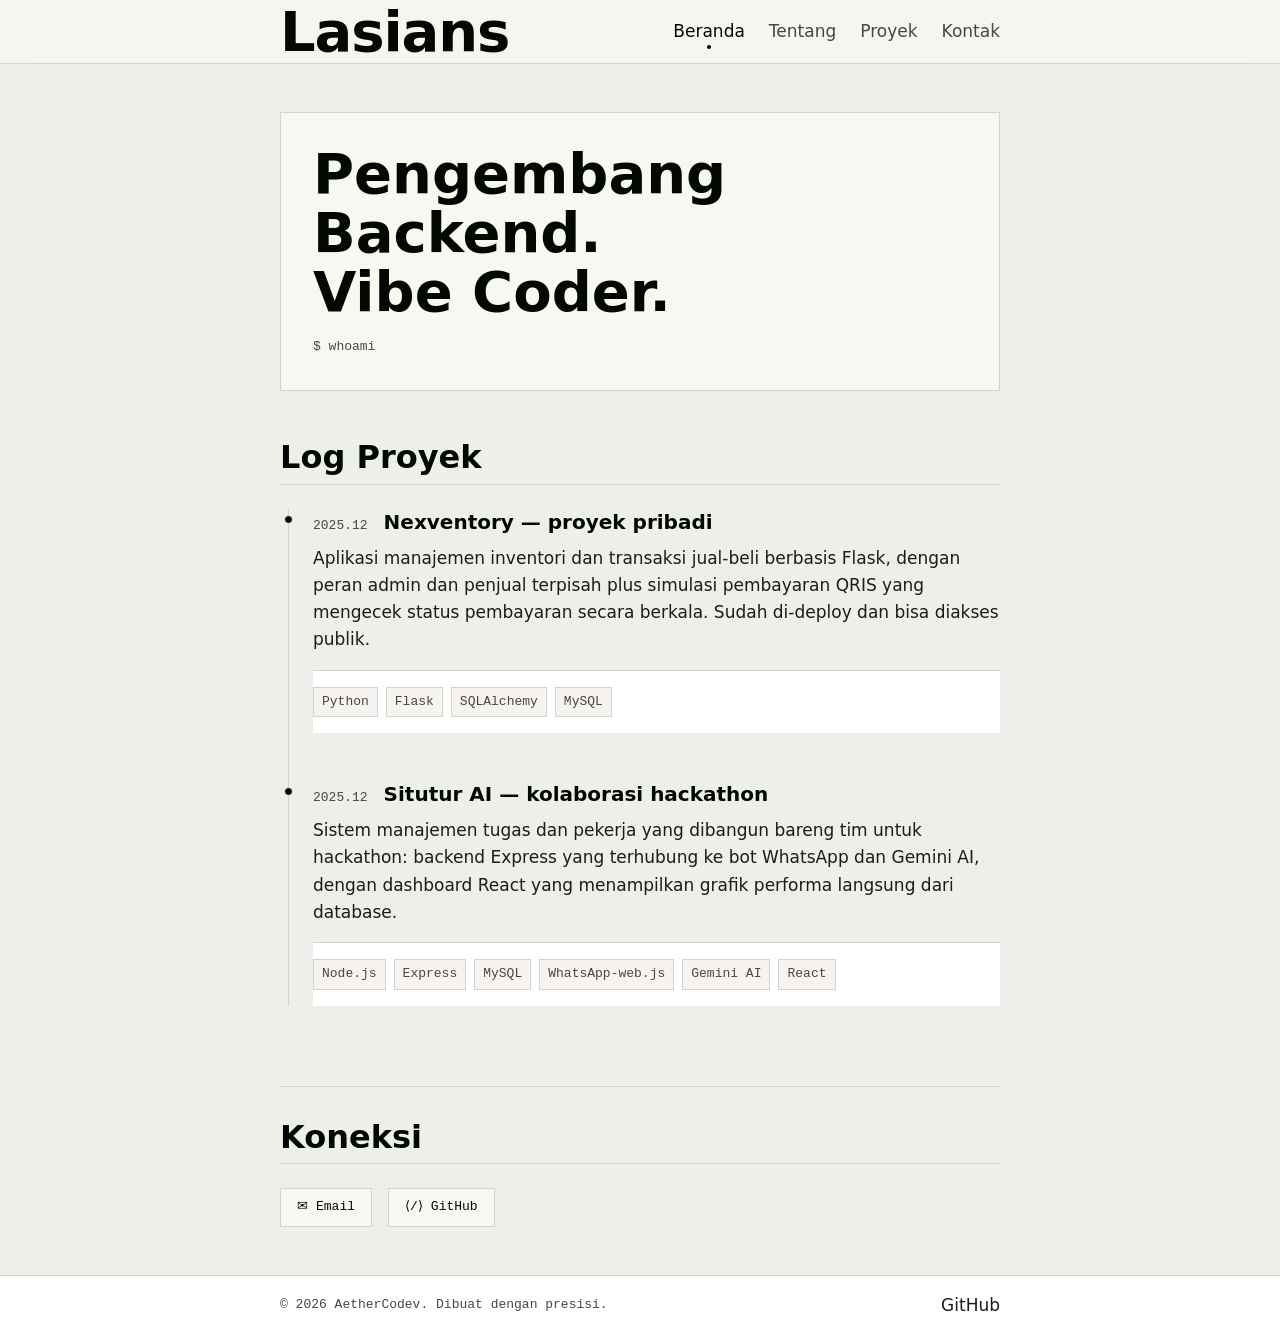
<file: index.html>
<!DOCTYPE html>
<html lang="id">
    <head>
        <meta charset="utf-8"/>
        <title>Beranda - Backend Developer Portfolio</title>
        <link rel="stylesheet" href="css/index.css">
    </head>
    <body>
        <nav class="navbar">
            <div class="nav-content">
                <a class="brand" href="#">Lasians</a>
                <div class="nav-links">
                    <a class="nav-link active" href="index.html">Beranda</a>
                    <a class="nav-link" href="about.html">Tentang</a>
                    <a class="nav-link" href="project.html">Proyek</a>
                    <a class="nav-link" href="contact.html">Kontak</a>
                </div>
            </div>
        </nav>
        <main>
            <section class="hero">
                <div class="hero-text">
                    Pengembang Backend.<br/>
                    Vibe Coder.
                </div>
                <div class="terminal" id="terminal-text">
                    <span class="prompt">$</span> <span class="typing-container">whoami</span>
                </div>
            </section>
            <section>
                <h2 class="section-title">Log Proyek</h2>
                <div class="log-container">
                    <article class="log-entry">
                        <div class="log-dot"></div>
                        <header class="log-header">
                            <time class="log-date">2025.12</time>
                            <h3 class="log-title">Nexventory — proyek pribadi</h3>
                        </header>
                        <div class="log-desc">
                            Aplikasi manajemen inventori dan transaksi jual-beli berbasis Flask, dengan peran admin dan penjual terpisah plus simulasi pembayaran QRIS yang mengecek status pembayaran secara berkala. Sudah di-deploy dan bisa diakses publik.
                        </div>
                        <footer class="log-tags">
                            <span class="tag">Python</span>
                            <span class="tag">Flask</span>
                            <span class="tag">SQLAlchemy</span>
                            <span class="tag">MySQL</span>
                        </footer>
                    </article>
                    <article class="log-entry">
                        <div class="log-dot"></div>
                        <header class="log-header">
                            <time class="log-date">2025.12</time>
                            <h3 class="log-title">Situtur AI — kolaborasi hackathon</h3>
                        </header>
                        <div class="log-desc">
                            Sistem manajemen tugas dan pekerja yang dibangun bareng tim untuk hackathon: backend Express yang terhubung ke bot WhatsApp dan Gemini AI, dengan dashboard React yang menampilkan grafik performa langsung dari database.
                        </div>
                        <footer class="log-tags">
                            <span class="tag">Node.js</span>
                            <span class="tag">Express</span>
                            <span class="tag">MySQL</span>
                            <span class="tag">WhatsApp-web.js</span>
                            <span class="tag">Gemini AI</span>
                            <span class="tag">React</span>
                        </footer>
                    </article>
                </div>
            </section>
            <section class="contact-section">
                <h2 class="section-title">Koneksi</h2>
                <div class="contact-links">
                    <a class="btn" href="mailto:aethercodev@gmail.com">
                        <span>✉</span> Email
                    </a>
                    <a class="btn" href="https://github.com/aethercodev">
                        <span>⟨/⟩</span> GitHub
                    </a>
                </div>
            </section>
        </main>
        <footer>
            <div class="footer-content">
                <div class="footer-text">
                    © 2026 AetherCodev. Dibuat dengan presisi.
                </div>
                <div class="footer-links">
                    <a href="https://github.com/aethercodev">GitHub</a>
                </div>
            </div>
        </footer>
        <script src="Js/index.js"></script>
    </body>
</html>
</file>
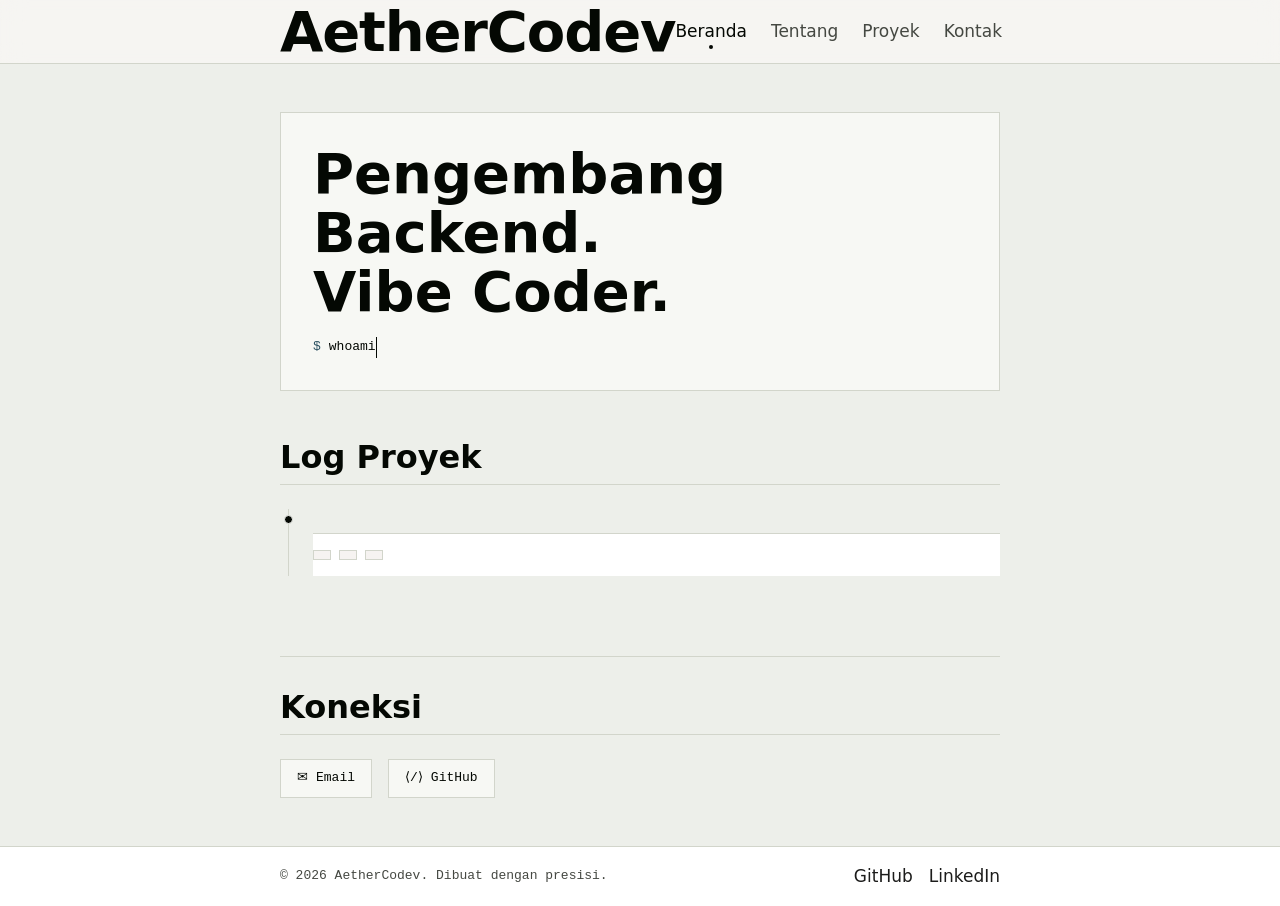
<file: src/html/index.html>
<!DOCTYPE html>
<html lang="id">
    <head>
        <meta charset="utf-8"/>
        <title>Beranda - Backend Developer Portfolio</title>
        <link rel="stylesheet" href="../css/index.css">
    </head>
    <body>
        <nav class="navbar">
            <div class="nav-content">
                <a class="brand" href="#">AetherCodev</a>
                <div class="nav-links">
                    <a class="nav-link active" href="index.html">Beranda</a>
                    <a class="nav-link" href="about.html">Tentang</a>
                    <a class="nav-link" href="project.html">Proyek</a>
                    <a class="nav-link" href="contact.html">Kontak</a>
                </div>
            </div>
        </nav>
        <main>
            <section class="hero">
                <div class="hero-text">
                    Pengembang Backend.<br/>
                    Vibe Coder.
                </div>
                <div class="terminal">
                    <span class="prompt">$</span> <span class="typing-container">whoami</span>
                </div>
            </section>
            <section>
                <h2 class="section-title">Log Proyek</h2>
                <div class="log-container">
                    <article class="log-entry">
                        <div class="log-dot"></div>
                        <header class="log-header">
                            <time class="log-date"></time>
                            <h3 class="log-title"></h3>
                        </header>
                        <div class="log-desc">
                            
                        </div>
                        <footer class="log-tags">
                            <span class="tag"></span>
                            <span class="tag"></span>
                            <span class="tag"></span>
                        </footer>
                    </article>
                </div>
            </section>
            <section class="contact-section">
                <h2 class="section-title">Koneksi</h2>
                <div class="contact-links">
                    <a class="btn" href="aethercodev.gmail.com">
                        <span>✉</span> Email
                    </a>
                    <a class="btn" href="https://github.com/aethercodev">
                        <span>⟨/⟩</span> GitHub
                    </a>
                </div>
            </section>
        </main>
        <footer>
            <div class="footer-content">
                <div class="footer-text">
                    © 2026 AetherCodev. Dibuat dengan presisi.
                </div>
                <div class="footer-links">
                    <a href="https://github.com/aethercodev">GitHub</a>
                    <a href="#">LinkedIn</a>
                </div>
            </div>
        </footer>
    </body>
</html>
</file>
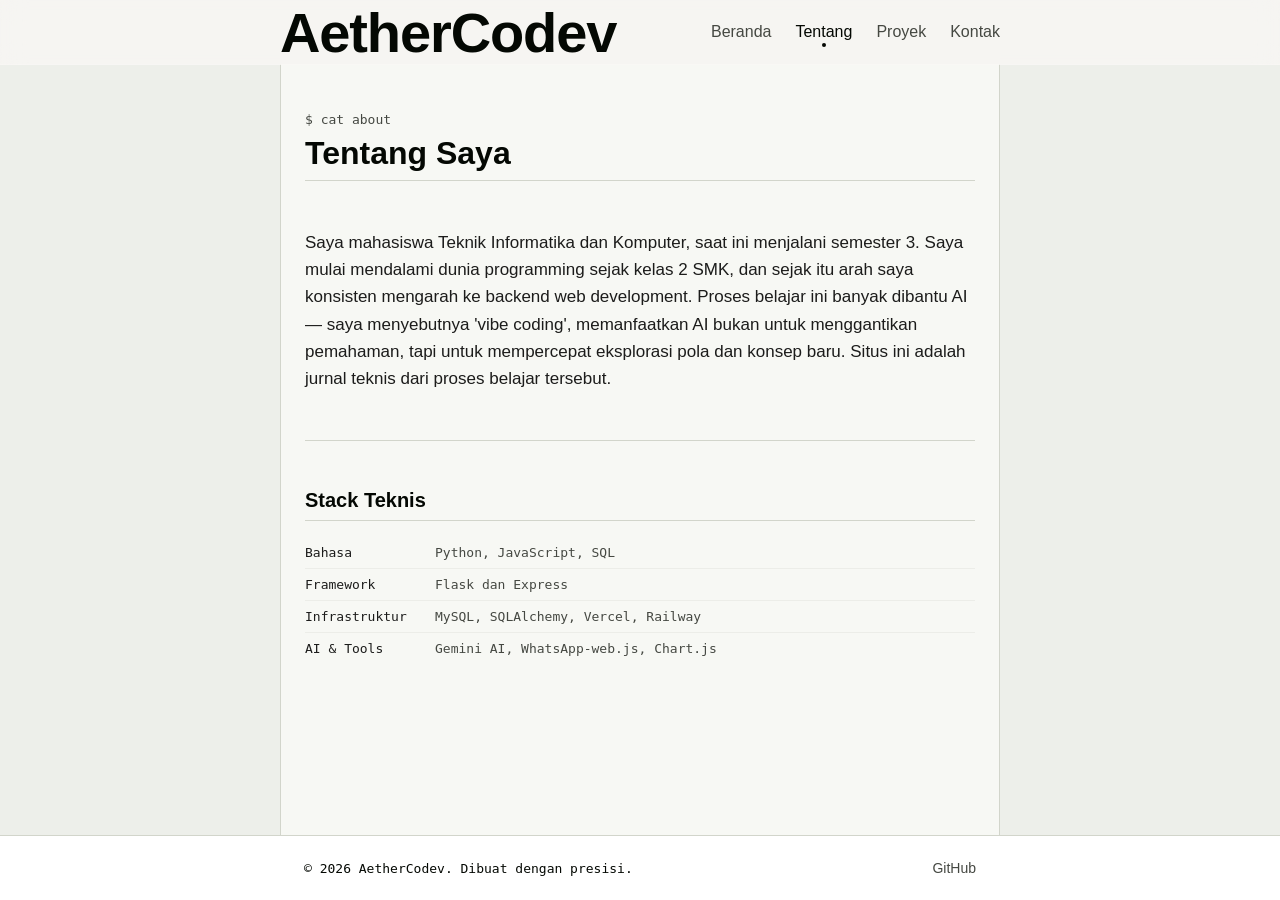
<file: about.html>
<!DOCTYPE html>
<html lang="id">
        <head>
            <meta charset="utf-8"/>
            <title>Tentang Saya - AetherCodev</title>
            <link rel="stylesheet" href="css/about.css">
        </head>
        <body>
            <nav>
                <div class="nav-content">
                    <a class="brand" href="#">AetherCodev</a>
                    <div class="nav-links">
                        <a href="index.html">Beranda</a>
                        <a class="active" href="about.html">Tentang</a>
                        <a href="project.html">Proyek</a>
                        <a href="contact.html">Kontak</a>
                    </div>
                </div>
            </nav>
            <main>
                <header>
                    <div class="terminal-header" id="terminal-text">$ cat about.md</div>
                    <h1>Tentang Saya</h1>
                </header>
                <section class="bio-section">
                    <p class="bio">
                        Saya mahasiswa Teknik Informatika dan Komputer, saat ini menjalani semester 3. Saya mulai mendalami dunia programming sejak kelas 2 SMK, dan sejak itu arah saya konsisten mengarah ke backend web development. Proses belajar ini banyak dibantu AI — saya menyebutnya 'vibe coding', memanfaatkan AI bukan untuk menggantikan pemahaman, tapi untuk mempercepat eksplorasi pola dan konsep baru. Situs ini adalah jurnal teknis dari proses belajar tersebut.
                    </p>
                </section>
                <section class="stack-section">
                    <h2>Stack Teknis</h2>
                    <div class="stack-list">
                        <div class="stack-item">
                            <span class="stack-label">Bahasa</span>
                            <span>Python, JavaScript, SQL</span>
                        </div>
                        <div class="stack-item">
                            <span class="stack-label">Framework</span>
                            <span>Flask dan Express</span>
                        </div>
                        <div class="stack-item">
                            <span class="stack-label">Infrastruktur</span>
                            <span>MySQL, SQLAlchemy, Vercel, Railway</span>
                        </div>
                        <div class="stack-item">
                            <span class="stack-label">AI &amp; Tools</span>
                            <span>Gemini AI, WhatsApp-web.js, Chart.js</span>
                        </div>
                    </div>
                </section>
            </main>
            <footer>
                <div class="footer-content">
                    <div class="footer-meta">
                        © 2026 AetherCodev. Dibuat dengan presisi.
                    </div>
                    <div class="footer-links">
                        <a href="https://github.com/aethercodev">GitHub</a>
                    </div>
                </div>
            </footer>
            <script src="Js/about.js"></script>
    </body>
</html>
</file>
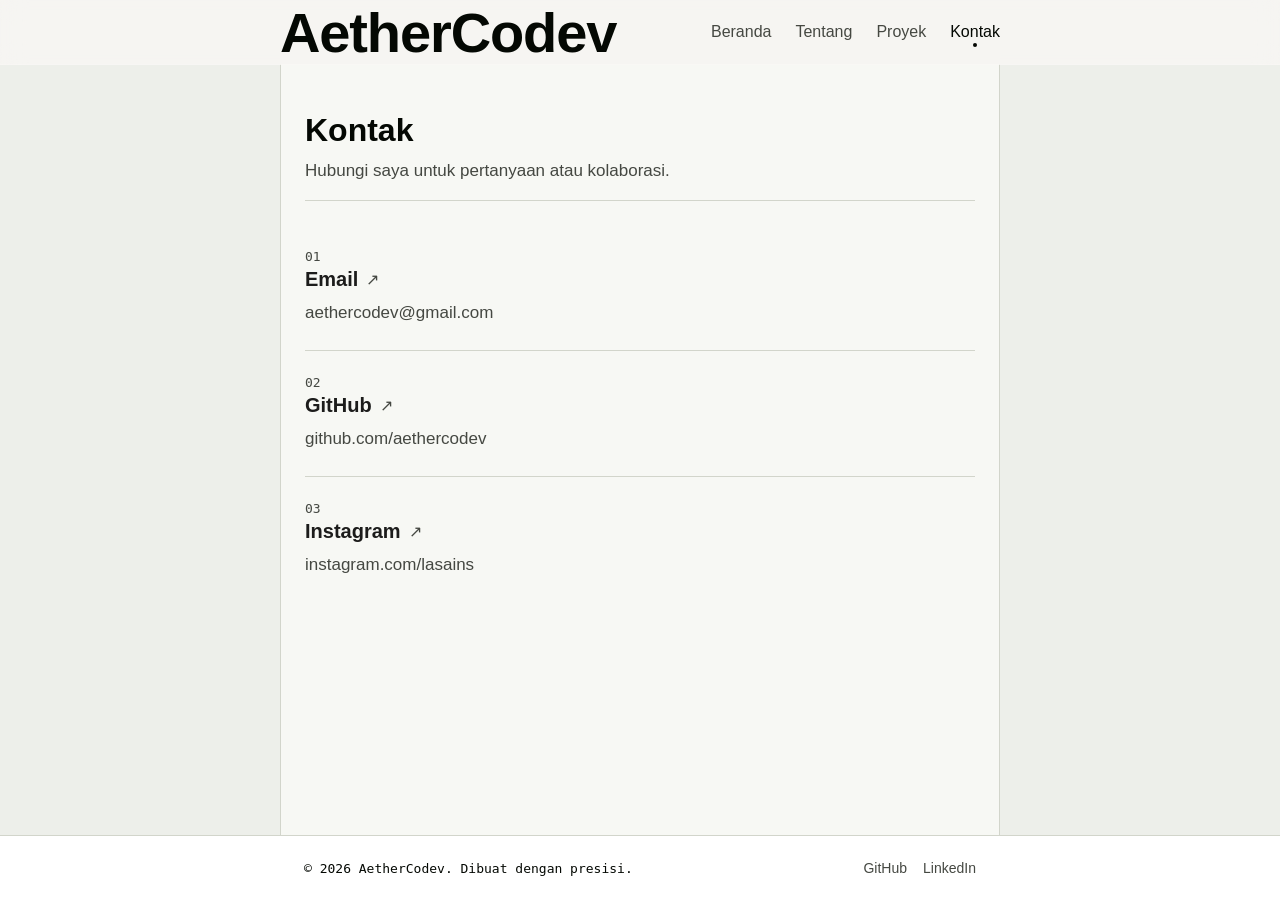
<file: contact.html>
<!DOCTYPE html>
<html lang="en">
    <head>
        <meta charset="utf-8"/>
        <title>Kontak - AetherCodev</title>
        <link rel="stylesheet" href="css/contact.css">
    </head>
    <body>
        <nav>
            <div class="nav-content">
                <a class="brand" href="#">AetherCodev</a>
                <div class="nav-links">
                    <a href="index.html">Beranda</a>
                    <a href="about.html">Tentang</a>
                    <a href="project.html">Proyek</a>
                    <a class="active" href="contact.html">Kontak</a>
                </div>
            </div>
        </nav>
        <main>
            <header class="page-header">
                <h1>Kontak</h1>
                <p class="subtitle">Hubungi saya untuk pertanyaan atau kolaborasi.</p>
            </header>
            <section class="contact-list">
                <div class="contact-item">
                    <span class="contact-index">01</span>
                    <div class="contact-link-row">
                        <a class="contact-link" href="mailto:aethercodev@gmail.com">Email</a>
                        <span class="contact-arrow">↗</span>
                    </div>
                    <p class="contact-value">aethercodev@gmail.com</p>
                </div>
                <div class="contact-item">
                    <span class="contact-index">02</span>
                    <div class="contact-link-row">
                        <a class="contact-link" href="https://github.com/aethercodev" target="_blank">GitHub</a>
                        <span class="contact-arrow">↗</span>
                    </div>
                    <p class="contact-value">github.com/aethercodev</p>
                </div>
                <div class="contact-item">
                    <span class="contact-index">03</span>
                    <div class="contact-link-row">
                        <a class="contact-link" href="https://www.instagram.com/lasains?stkn=azB5dDUwdmthNGF2" target="_blank">Instagram</a>
                        <span class="contact-arrow">↗</span>
                    </div>
                    <p class="contact-value">instagram.com/lasains</p>
                </div>
            </section>
        </main>
        <footer>
            <div class="footer-content">
                <span class="footer-meta">© 2026 AetherCodev. Dibuat dengan presisi.</span>
                <div class="footer-links">
                    <a href="https://github.com/aethercodev">GitHub</a>
                    <a href="#">LinkedIn</a>
                </div>
            </div>
        </footer>
    </body>
</html>
</file>
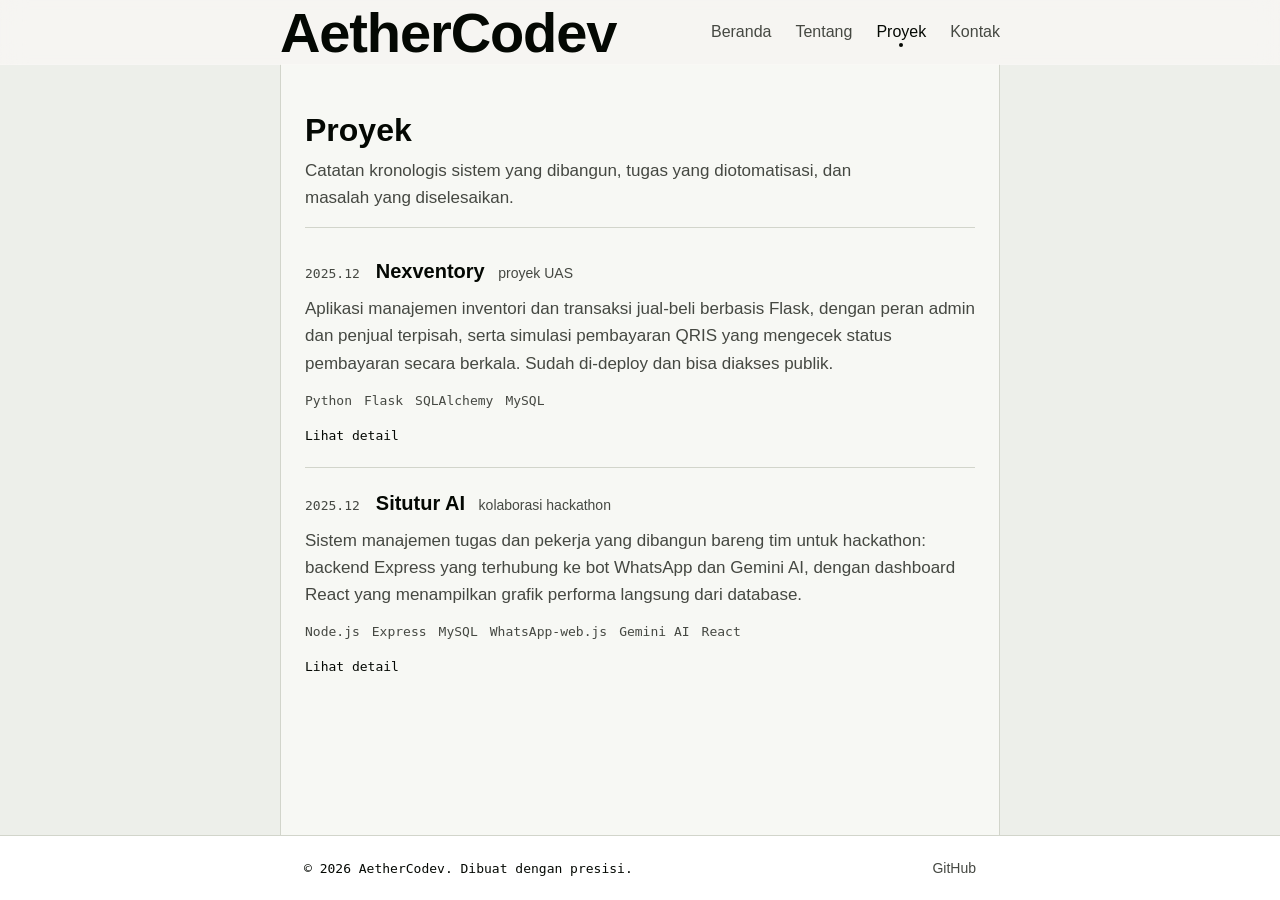
<file: project.html>
<!DOCTYPE html>

<html lang="en">
    <head>
        <meta charset="utf-8"/>
        <title>Proyek - AetherCodev</title>
        <link rel="stylesheet" href="css/project.css">
    </head>
    <body>
        <nav>
            <div class="nav-content">
                <a class="brand" href="#">AetherCodev</a>
                <div class="nav-links">
                    <a href="index.html">Beranda</a>
                    <a href="about.html">Tentang</a>
                    <a class="active" href="project.html">Proyek</a>
                    <a href="contact.html">Kontak</a>
                </div>
            </div>
        </nav>
        <main>
            <header class="page-header">
                <h1>Proyek</h1>
                <p class="subtitle">Catatan kronologis sistem yang dibangun, tugas yang diotomatisasi, dan masalah yang diselesaikan.</p>
            </header>
            <div class="log-list">
                <article class="log-entry">
                    <div class="log-meta-row">
                        <span class="log-date">2025.12</span>
                        <h3 class="log-title">Nexventory <span class="log-context">proyek UAS</span></h3>
                    </div>
                    <p class="log-desc">Aplikasi manajemen inventori dan transaksi jual-beli berbasis Flask, dengan peran admin dan penjual terpisah, serta simulasi pembayaran QRIS yang mengecek status pembayaran secara berkala. Sudah di-deploy dan bisa diakses publik.</p>
                    <div class="log-tags">
                        <span>Python</span>
                        <span>Flask</span>
                        <span>SQLAlchemy</span>
                        <span>MySQL</span>
                    </div>
                    <a class="log-link" href="https://nexventory.up.railway.app/" target="_blank">Lihat detail</a>
                </article>
                <article class="log-entry">
                    <div class="log-meta-row">
                        <span class="log-date">2025.12</span>
                        <h3 class="log-title">Situtur AI <span class="log-context">kolaborasi hackathon</span></h3>
                    </div>
                    <p class="log-desc">Sistem manajemen tugas dan pekerja yang dibangun bareng tim untuk hackathon: backend Express yang terhubung ke bot WhatsApp dan Gemini AI, dengan dashboard React yang menampilkan grafik performa langsung dari database.</p>
                    <div class="log-tags">
                        <span>Node.js</span>
                        <span>Express</span>
                        <span>MySQL</span>
                        <span>WhatsApp-web.js</span>
                        <span>Gemini AI</span>
                        <span>React</span>
                    </div>
                    <a class="log-link" href="https://situtur-mabxj0jve-angga0235fs-projects.vercel.app/" target="_blank">Lihat detail</a>
                </article>
            </div>
        </main>
        <footer>
            <div class="footer-content">
                <span class="footer-meta">© 2026 AetherCodev. Dibuat dengan presisi.</span>
                <div class="footer-links">
                    <a href="https://github.com/aethercodev">GitHub</a>
                </div>
            </div>
        </footer>
    </body></html>
</file>
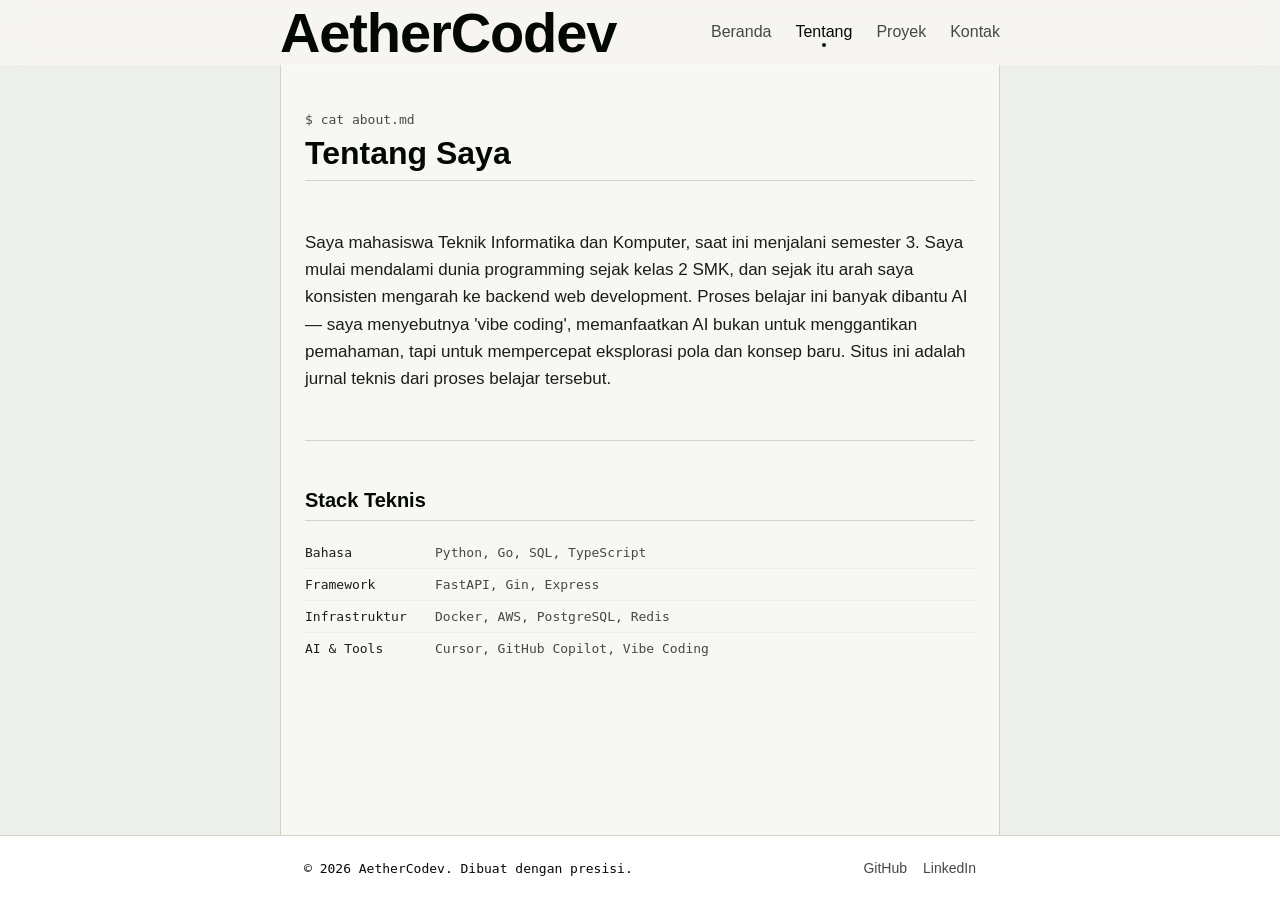
<file: src/html/about.html>
<!DOCTYPE html>
<html lang="id">
        <head>
            <meta charset="utf-8"/>
            <title>Tentang Saya - AetherCodev</title>
            <link rel="stylesheet" href="../css/about.css">
        </head>
        <body>
            <nav>
                <div class="nav-content">
                    <a class="brand" href="#">AetherCodev</a>
                    <div class="nav-links">
                        <a href="index.html">Beranda</a>
                        <a class="active" href="about.html">Tentang</a>
                        <a href="project.html">Proyek</a>
                        <a href="contact.html">Kontak</a>
                    </div>
                </div>
            </nav>
            <main>
                <header>
                    <div class="terminal-header">$ cat about.md</div>
                    <h1>Tentang Saya</h1>
                </header>
                <section class="bio-section">
                    <p class="bio">
                        Saya mahasiswa Teknik Informatika dan Komputer, saat ini menjalani semester 3. Saya mulai mendalami dunia programming sejak kelas 2 SMK, dan sejak itu arah saya konsisten mengarah ke backend web development. Proses belajar ini banyak dibantu AI — saya menyebutnya 'vibe coding', memanfaatkan AI bukan untuk menggantikan pemahaman, tapi untuk mempercepat eksplorasi pola dan konsep baru. Situs ini adalah jurnal teknis dari proses belajar tersebut.
                    </p>
                </section>
                <section class="stack-section">
                    <h2>Stack Teknis</h2>
                    <div class="stack-list">
                        <div class="stack-item">
                            <span class="stack-label">Bahasa</span>
                            <span>Python, Go, SQL, TypeScript</span>
                        </div>
                        <div class="stack-item">
                            <span class="stack-label">Framework</span>
                            <span>FastAPI, Gin, Express</span>
                        </div>
                        <div class="stack-item">
                            <span class="stack-label">Infrastruktur</span>
                            <span>Docker, AWS, PostgreSQL, Redis</span>
                        </div>
                        <div class="stack-item">
                            <span class="stack-label">AI &amp; Tools</span>
                            <span>Cursor, GitHub Copilot, Vibe Coding</span>
                        </div>
                    </div>
                </section>
            </main>
            <footer>
                <div class="footer-content">
                    <div class="footer-meta">
                        © 2026 AetherCodev. Dibuat dengan presisi.
                    </div>
                    <div class="footer-links">
                        <a href="https://github.com/aethercodev">GitHub</a>
                        <a href="#">LinkedIn</a>
                    </div>
                </div>
            </footer>
    </body>
</html>
</file>
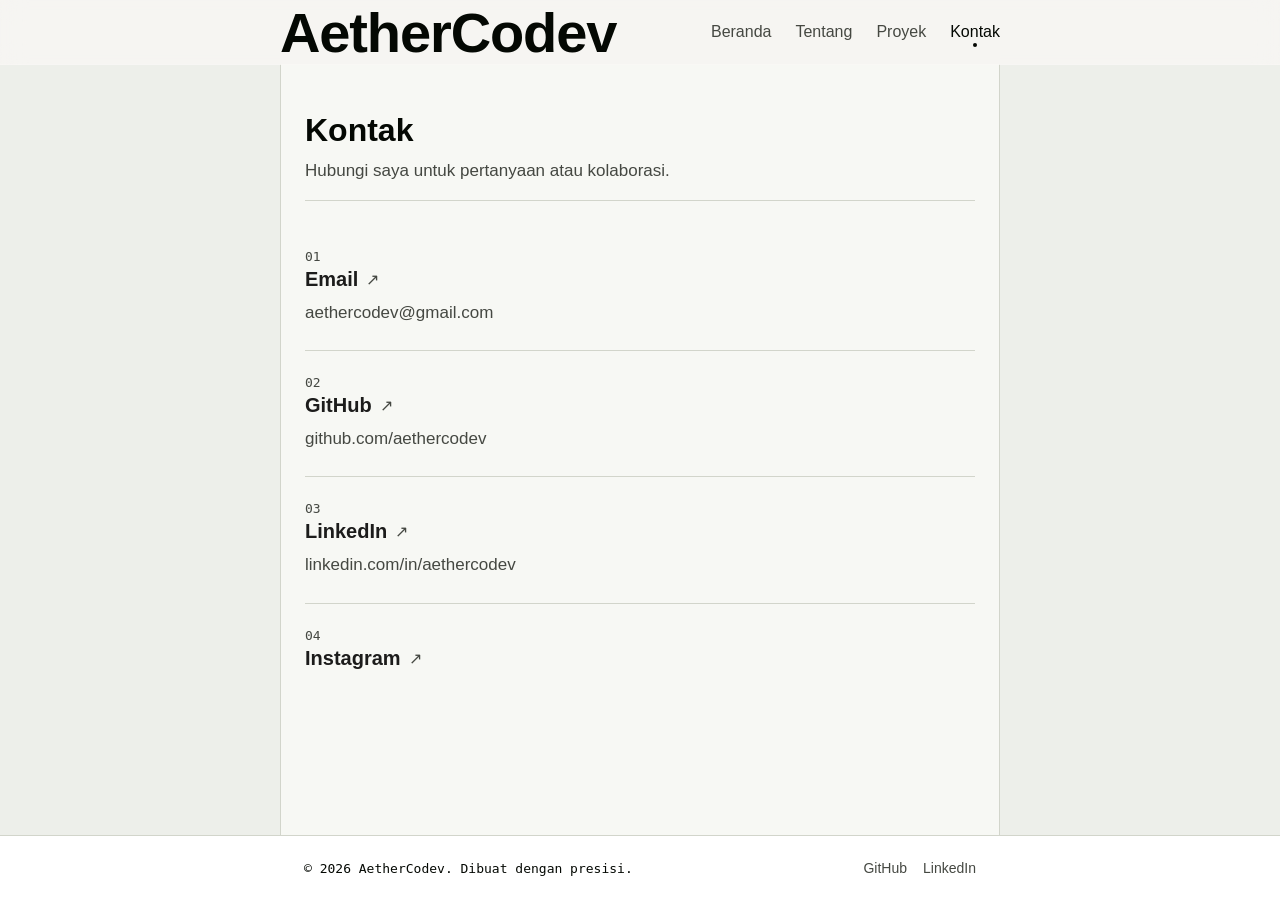
<file: src/html/contact.html>
<!DOCTYPE html>
<html lang="en">
    <head>
        <meta charset="utf-8"/>
        <title>Kontak - AetherCodev</title>
        <link rel="stylesheet" href="../css/contact.css">
    </head>
    <body>
        <nav>
            <div class="nav-content">
                <a class="brand" href="#">AetherCodev</a>
                <div class="nav-links">
                    <a href="index.html">Beranda</a>
                    <a href="about.html">Tentang</a>
                    <a href="project.html">Proyek</a>
                    <a class="active" href="contact.html">Kontak</a>
                </div>
            </div>
        </nav>
        <main>
            <header class="page-header">
                <h1>Kontak</h1>
                <p class="subtitle">Hubungi saya untuk pertanyaan atau kolaborasi.</p>
            </header>
            <section class="contact-list">
                <div class="contact-item">
                    <span class="contact-index">01</span>
                    <div class="contact-link-row">
                        <a class="contact-link" href="mailto:aethercodev@gmail.com">Email</a>
                        <span class="contact-arrow">↗</span>
                    </div>
                    <p class="contact-value">aethercodev@gmail.com</p>
                </div>
                <div class="contact-item">
                    <span class="contact-index">02</span>
                    <div class="contact-link-row">
                        <a class="contact-link" href="https://github.com/aethercodev" target="_blank">GitHub</a>
                        <span class="contact-arrow">↗</span>
                    </div>
                    <p class="contact-value">github.com/aethercodev</p>
                </div>
                <div class="contact-item">
                    <span class="contact-index">03</span>
                    <div class="contact-link-row">
                        <a class="contact-link" href="https://linkedin.com/in/aethercodev" target="_blank">LinkedIn</a>
                        <span class="contact-arrow">↗</span>
                    </div>
                    <p class="contact-value">linkedin.com/in/aethercodev</p>
                </div>
                <div class="contact-item">
                    <span class="contact-index">04</span>
                    <div class="contact-link-row">
                        <a class="contact-link" href="" target="_blank">Instagram</a>
                        <span class="contact-arrow">↗</span>
                    </div>
                    <p class="contact-value"></p>
                </div>
            </section>
        </main>
        <footer>
            <div class="footer-content">
                <span class="footer-meta">© 2026 AetherCodev. Dibuat dengan presisi.</span>
                <div class="footer-links">
                    <a href="https://github.com/aethercodev">GitHub</a>
                    <a href="#">LinkedIn</a>
                </div>
            </div>
        </footer>
    </body>
</html>
</file>
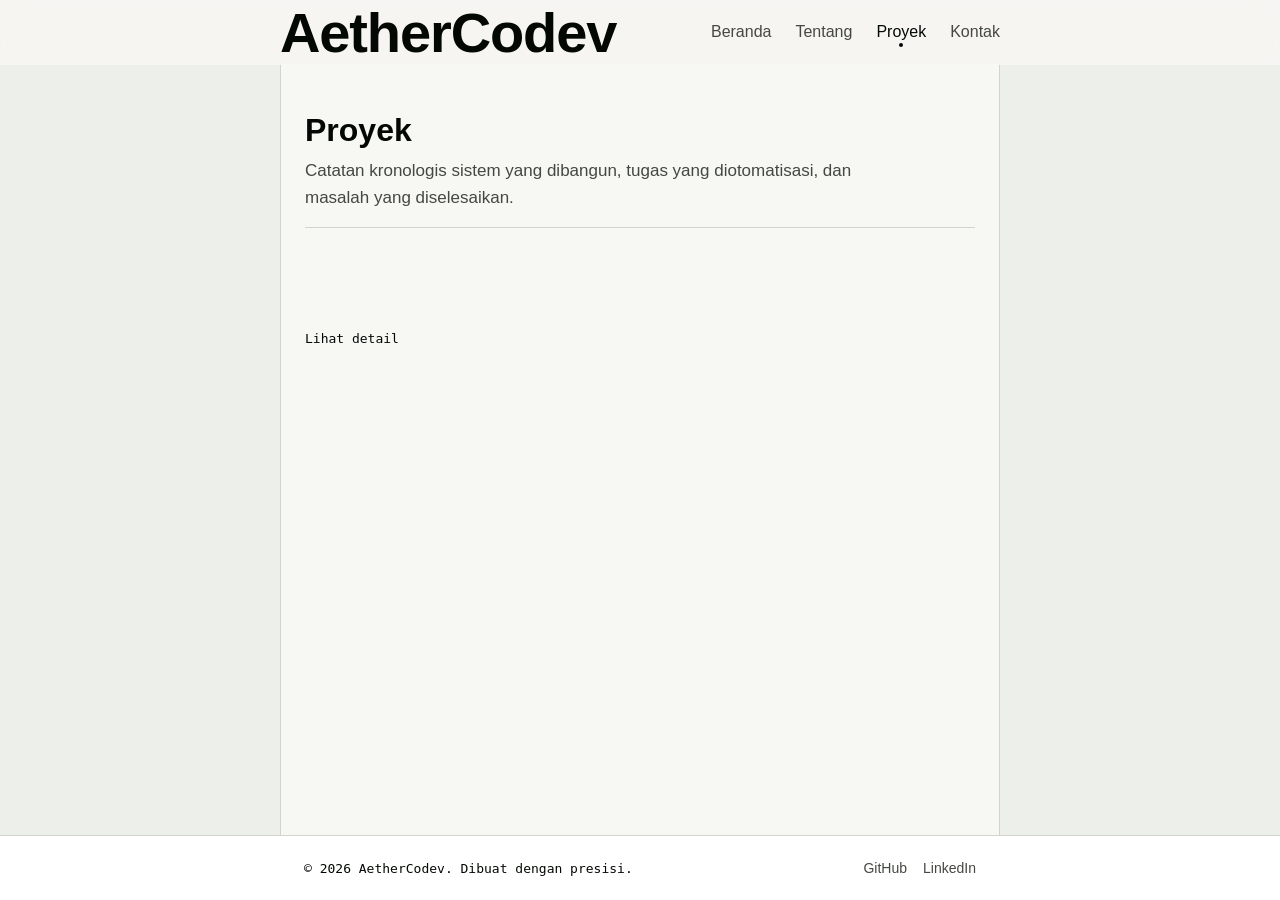
<file: src/html/project.html>
<!DOCTYPE html>

<html lang="en">
    <head>
        <meta charset="utf-8"/>
        <title>Proyek - AetherCodev</title>
        <link rel="stylesheet" href="../css/project.css">
    </head>
    <body>
        <nav>
            <div class="nav-content">
                <a class="brand" href="#">AetherCodev</a>
                <div class="nav-links">
                    <a href="index.html">Beranda</a>
                    <a href="about.html">Tentang</a>
                    <a class="active" href="project.html">Proyek</a>
                    <a href="contact.html">Kontak</a>
                </div>
            </div>
        </nav>
        <main>
            <header class="page-header">
                <h1>Proyek</h1>
                <p class="subtitle">Catatan kronologis sistem yang dibangun, tugas yang diotomatisasi, dan masalah yang diselesaikan.</p>
            </header>
            <div class="log-list">
                <article class="log-entry">
                    <div class="log-meta-row">
                        <span class="log-date"></span>
                        <h3 class="log-title"><span class="log-context"></span></h3>
                    </div>
                    <p class="log-desc"></p>
                    <div class="log-tags">
                        <span></span>
                        <span></span>
                        <span></span>
                    </div>
                    <a class="log-link" href="#">Lihat detail</a>
                </article>
            </div>
        </main>
        <footer>
            <div class="footer-content">
                <span class="footer-meta">© 2026 AetherCodev. Dibuat dengan presisi.</span>
                <div class="footer-links">
                    <a href="https://github.com/aethercodev">GitHub</a>
                    <a href="#">LinkedIn</a>
                </div>
            </div>
        </footer>
    </body></html>
</file>
<file: css/index.css>
:root {
    --fog-bg: #EDEFEA;
    --on-surface: #1c1c1b;
    --primary: #040803;
    --on-surface-variant: #454842;
    --deep-teal: #2C5262;
    --hairline-border: #D2D5CB;
    --paper-surface: #F7F8F4;
    --surface-container-low: #f6f3f1;
    --surface-container-lowest: #ffffff;
    
    --font-sans: system-ui, -apple-system, BlinkMacSystemFont, "Segoe UI", Roboto, "Helvetica Neue", Arial, sans-serif;
    --font-mono: ui-monospace, SFMono-Regular, Menlo, Monaco, Consolas, "Liberation Mono", "Courier New", monospace;
}

* {
    box-sizing: border-box;
    margin: 0;
    padding: 0;
}

body {
    background-color: var(--fog-bg);
    color: var(--on-surface);
    font-family: var(--font-sans);
    line-height: 1.6;
    font-size: 17px;
    display: flex;
    flex-direction: column;
    min-height: 100vh;
    -webkit-font-smoothing: antialiased;
}

a {
    color: inherit;
    text-decoration: none;
}

/* Top Navigation */
.navbar {
    position: fixed;
    top: 0;
    width: 100%;
    z-index: 50;
    background-color: rgba(252, 249, 247, 0.6);
    backdrop-filter: blur(12px);
    border-bottom: 1px solid var(--hairline-border);
    height: 64px;
    display: flex;
    align-items: center;
}

.nav-content {
    max-width: 720px;
    width: 100%;
    margin: 0 auto;
    padding: 0;
    display: flex;
    justify-content: space-between;
    align-items: center;
}

.brand {
    font-size: 56px;
    font-weight: 700;
    color: var(--primary);
    letter-spacing: -0.02em;
}

.nav-links {
    display: flex;
    gap: 24px;
    align-items: center;
}

.nav-link {
    color: var(--on-surface-variant);
    transition: color 0.3s;
}

.nav-link:hover {
    color: var(--primary);
}

.nav-link.active {
    color: var(--primary);
    position: relative;
}

.nav-link.active::after {
    content: '';
    position: absolute;
    bottom: -4px;
    left: 50%;
    transform: translateX(-50%);
    width: 4px;
    height: 4px;
    background-color: var(--primary);
    border-radius: 50%;
}

/* Main Content */
main {
    max-width: 720px;
    margin: 0 auto;
    padding: 0;
    margin-top: 112px;
    padding-bottom: 48px;
    display: flex;
    flex-direction: column;
    gap: 48px;
    flex: 1;
}

/* Hero */
.hero {
    background-color: var(--paper-surface);
    padding: 32px;
    border: 1px solid var(--hairline-border);
    display: flex;
    flex-direction: column;
    gap: 16px;
}

.hero-text {
    font-size: 56px;
    font-weight: 700;
    color: var(--primary);
    line-height: 1.05;
}

.terminal {
    font-family: var(--font-mono);
    font-size: 13px;
    color: var(--on-surface-variant);
    display: flex;
    align-items: center;
    gap: 8px;
}

.prompt {
    color: var(--deep-teal);
}

.typing-container {
    display: inline-block;
    overflow: hidden;
    white-space: nowrap;
    border-right: 0.15em solid var(--primary);
    animation: typing 2s steps(40, end), blink-caret .75s step-end infinite;
    color: var(--primary);
}

@keyframes typing {
    from { width: 0 }
    to { width: 100% }
}

@keyframes blink-caret {
    from, to { border-color: transparent }
    50% { border-color: var(--primary); }
}

/* Section Title */
.section-title {
    font-size: 32px;
    font-weight: 600;
    color: var(--primary);
    border-bottom: 1px solid var(--hairline-border);
    padding-bottom: 8px;
    margin-bottom: 24px;
    line-height: 1.15;
}

/* Log Entry */
.log-container {
    display: flex;
    flex-direction: column;
    border-left: 1px solid var(--hairline-border);
    margin-left: 8px;
    padding-left: 24px;
    position: relative;
}

.log-entry {
    position: relative;
    margin-bottom: 48px;
    display: flex;
    flex-direction: column;
    gap: 8px;
}

.log-entry:last-child {
    margin-bottom: 0;
}

.log-dot {
    position: absolute;
    left: -29px;
    top: 6px;
    width: 9px;
    height: 9px;
    background-color: var(--primary);
    border-radius: 50%;
    border: 1px solid var(--paper-surface);
}

.log-header {
    display: flex;
    flex-direction: row;
    align-items: baseline;
    gap: 16px;
}

.log-date {
    font-family: var(--font-mono);
    font-size: 13px;
    color: var(--on-surface-variant);
    flex-shrink: 0;
}

.log-title {
    font-size: 20px;
    font-weight: 600;
    color: var(--primary);
    line-height: 1.3;
}

.log-desc {
    color: var(--on-surface);
}

.log-tags {
    margin-top: 8px;
    display: flex;
    flex-wrap: wrap;
    gap: 8px;
}

.tag {
    padding: 4px 8px;
    border: 1px solid var(--hairline-border);
    background-color: var(--surface-container-low);
    font-family: var(--font-mono);
    font-size: 13px;
    color: var(--on-surface-variant);
}

/* Contact */
.contact-section {
    margin-top: 32px;
    border-top: 1px solid var(--hairline-border);
    padding-top: 32px;
}

.contact-links {
    display: flex;
    gap: 16px;
}

.btn {
    display: inline-flex;
    align-items: center;
    gap: 8px;
    padding: 8px 16px;
    border: 1px solid var(--hairline-border);
    background-color: var(--paper-surface);
    font-family: var(--font-mono);
    font-size: 13px;
    color: var(--primary);
    transition: background-color 0.15s, color 0.15s;
}

.btn:hover {
    background-color: var(--deep-teal);
    color: #ffffff;
}

/* Footer */
footer {
    width: 100%;
    padding: 16px 0;
    border-top: 1px solid var(--hairline-border);
    background-color: var(--surface-container-lowest);
    margin-top: auto;
}

.footer-content {
    max-width: 720px;
    margin: 0 auto;
    padding: 0;
    display: flex;
    flex-direction: row;
    gap: 16px;
    align-items: center;
    justify-content: space-between;
}

.footer-text {
    font-family: var(--font-mono);
    font-size: 13px;
    color: var(--on-surface-variant);
}

.footer-links {
    display: flex;
    gap: 16px;
}

.footer-link {
    font-family: var(--font-mono);
    font-size: 13px;
    color: var(--on-surface-variant);
    transition: color 0.3s, opacity 0.3s;
}

.footer-link:hover {
    color: #795900;
    opacity: 0.8;
}
</file>
<file: src/css/index.css>
:root {
    --fog-bg: #EDEFEA;
    --on-surface: #1c1c1b;
    --primary: #040803;
    --on-surface-variant: #454842;
    --deep-teal: #2C5262;
    --hairline-border: #D2D5CB;
    --paper-surface: #F7F8F4;
    --surface-container-low: #f6f3f1;
    --surface-container-lowest: #ffffff;
    
    --font-sans: system-ui, -apple-system, BlinkMacSystemFont, "Segoe UI", Roboto, "Helvetica Neue", Arial, sans-serif;
    --font-mono: ui-monospace, SFMono-Regular, Menlo, Monaco, Consolas, "Liberation Mono", "Courier New", monospace;
}

* {
    box-sizing: border-box;
    margin: 0;
    padding: 0;
}

body {
    background-color: var(--fog-bg);
    color: var(--on-surface);
    font-family: var(--font-sans);
    line-height: 1.6;
    font-size: 17px;
    display: flex;
    flex-direction: column;
    min-height: 100vh;
    -webkit-font-smoothing: antialiased;
}

a {
    color: inherit;
    text-decoration: none;
}

/* Top Navigation */
.navbar {
    position: fixed;
    top: 0;
    width: 100%;
    z-index: 50;
    background-color: rgba(252, 249, 247, 0.6);
    backdrop-filter: blur(12px);
    border-bottom: 1px solid var(--hairline-border);
    height: 64px;
    display: flex;
    align-items: center;
}

.nav-content {
    max-width: 720px;
    width: 100%;
    margin: 0 auto;
    padding: 0;
    display: flex;
    justify-content: space-between;
    align-items: center;
}

.brand {
    font-size: 56px;
    font-weight: 700;
    color: var(--primary);
    letter-spacing: -0.02em;
}

.nav-links {
    display: flex;
    gap: 24px;
    align-items: center;
}

.nav-link {
    color: var(--on-surface-variant);
    transition: color 0.3s;
}

.nav-link:hover {
    color: var(--primary);
}

.nav-link.active {
    color: var(--primary);
    position: relative;
}

.nav-link.active::after {
    content: '';
    position: absolute;
    bottom: -4px;
    left: 50%;
    transform: translateX(-50%);
    width: 4px;
    height: 4px;
    background-color: var(--primary);
    border-radius: 50%;
}

/* Main Content */
main {
    max-width: 720px;
    margin: 0 auto;
    padding: 0;
    margin-top: 112px;
    padding-bottom: 48px;
    display: flex;
    flex-direction: column;
    gap: 48px;
    flex: 1;
}

/* Hero */
.hero {
    background-color: var(--paper-surface);
    padding: 32px;
    border: 1px solid var(--hairline-border);
    display: flex;
    flex-direction: column;
    gap: 16px;
}

.hero-text {
    font-size: 56px;
    font-weight: 700;
    color: var(--primary);
    line-height: 1.05;
}

.terminal {
    font-family: var(--font-mono);
    font-size: 13px;
    color: var(--on-surface-variant);
    display: flex;
    align-items: center;
    gap: 8px;
}

.prompt {
    color: var(--deep-teal);
}

.typing-container {
    display: inline-block;
    overflow: hidden;
    white-space: nowrap;
    border-right: 0.15em solid var(--primary);
    animation: typing 2s steps(40, end), blink-caret .75s step-end infinite;
    color: var(--primary);
}

@keyframes typing {
    from { width: 0 }
    to { width: 100% }
}

@keyframes blink-caret {
    from, to { border-color: transparent }
    50% { border-color: var(--primary); }
}

/* Section Title */
.section-title {
    font-size: 32px;
    font-weight: 600;
    color: var(--primary);
    border-bottom: 1px solid var(--hairline-border);
    padding-bottom: 8px;
    margin-bottom: 24px;
    line-height: 1.15;
}

/* Log Entry */
.log-container {
    display: flex;
    flex-direction: column;
    border-left: 1px solid var(--hairline-border);
    margin-left: 8px;
    padding-left: 24px;
    position: relative;
}

.log-entry {
    position: relative;
    margin-bottom: 48px;
    display: flex;
    flex-direction: column;
    gap: 8px;
}

.log-entry:last-child {
    margin-bottom: 0;
}

.log-dot {
    position: absolute;
    left: -29px;
    top: 6px;
    width: 9px;
    height: 9px;
    background-color: var(--primary);
    border-radius: 50%;
    border: 1px solid var(--paper-surface);
}

.log-header {
    display: flex;
    flex-direction: row;
    align-items: baseline;
    gap: 16px;
}

.log-date {
    font-family: var(--font-mono);
    font-size: 13px;
    color: var(--on-surface-variant);
    flex-shrink: 0;
}

.log-title {
    font-size: 20px;
    font-weight: 600;
    color: var(--primary);
    line-height: 1.3;
}

.log-desc {
    color: var(--on-surface);
}

.log-tags {
    margin-top: 8px;
    display: flex;
    flex-wrap: wrap;
    gap: 8px;
}

.tag {
    padding: 4px 8px;
    border: 1px solid var(--hairline-border);
    background-color: var(--surface-container-low);
    font-family: var(--font-mono);
    font-size: 13px;
    color: var(--on-surface-variant);
}

/* Contact */
.contact-section {
    margin-top: 32px;
    border-top: 1px solid var(--hairline-border);
    padding-top: 32px;
}

.contact-links {
    display: flex;
    gap: 16px;
}

.btn {
    display: inline-flex;
    align-items: center;
    gap: 8px;
    padding: 8px 16px;
    border: 1px solid var(--hairline-border);
    background-color: var(--paper-surface);
    font-family: var(--font-mono);
    font-size: 13px;
    color: var(--primary);
    transition: background-color 0.15s, color 0.15s;
}

.btn:hover {
    background-color: var(--deep-teal);
    color: #ffffff;
}

/* Footer */
footer {
    width: 100%;
    padding: 16px 0;
    border-top: 1px solid var(--hairline-border);
    background-color: var(--surface-container-lowest);
    margin-top: auto;
}

.footer-content {
    max-width: 720px;
    margin: 0 auto;
    padding: 0;
    display: flex;
    flex-direction: row;
    gap: 16px;
    align-items: center;
    justify-content: space-between;
}

.footer-text {
    font-family: var(--font-mono);
    font-size: 13px;
    color: var(--on-surface-variant);
}

.footer-links {
    display: flex;
    gap: 16px;
}

.footer-link {
    font-family: var(--font-mono);
    font-size: 13px;
    color: var(--on-surface-variant);
    transition: color 0.3s, opacity 0.3s;
}

.footer-link:hover {
    color: #795900;
    opacity: 0.8;
}
</file>
<file: css/about.css>
:root {
    --color-bg: #EDEFEA;
    --color-paper: #F7F8F4;
    --color-text: #1c1c1b;
    --color-text-variant: #454842;
    --color-primary: #040803;
    --color-border: #D2D5CB;
    --color-footer: #ffffff;
    --color-nav-bg: rgba(252, 249, 247, 0.6);
    --color-deep-teal: #2C5262;
}

body {
    margin: 0;
    padding: 0;
    background-color: var(--color-bg);
    color: var(--color-text);
    font-family: -apple-system, BlinkMacSystemFont, "Segoe UI", Roboto, Helvetica, Arial, sans-serif;
    display: flex;
    flex-direction: column;
    min-height: 100vh;
}

nav {
    position: fixed;
    top: 0;
    width: 100%;
    background-color: var(--color-nav-bg);
    backdrop-filter: blur(12px);
    -webkit-backdrop-filter: blur(12px);
    border-bottom: 1px solid rgba(255, 255, 255, 0.1);
    display: flex;
    justify-content: center;
    height: 64px;
    z-index: 50;
}

.nav-content {
    display: flex;
    justify-content: space-between;
    align-items: center;
    width: 100%;
    max-width: 720px;
    padding: 0 24px;
}

.brand {
    font-size: 56px;
    font-weight: 700;
    color: var(--color-primary);
    text-decoration: none;
    letter-spacing: -0.02em;
}

.nav-links {
    display: flex;
    gap: 24px;
}

.nav-links a {
    text-decoration: none;
    color: var(--color-text-variant);
    font-size: 16px;
    transition: color 0.3s;
}

.nav-links a:hover {
    color: var(--color-primary);
}

.nav-links a.active {
    color: var(--color-primary);
    position: relative;
}

.nav-links a.active::after {
    content: '';
    position: absolute;
    bottom: -6px;
    left: 50%;
    transform: translateX(-50%);
    width: 4px;
    height: 4px;
    background-color: var(--color-primary);
    border-radius: 50%;
}


main {
    flex-grow: 1;
    width: 100%;
    max-width: 720px;
    margin: 64px auto 0;
    padding: 48px 24px;
    background-color: var(--color-paper);
    border-left: 1px solid var(--color-border);
    border-right: 1px solid var(--color-border);
    box-sizing: border-box;
    min-height: calc(100vh - 64px - 80px); /* rough calc for footer */
}

header {
    margin-bottom: 48px;
}

.terminal-header {
    font-family: Consolas, Monaco, "Andale Mono", "Ubuntu Mono", monospace;
    color: var(--color-text-variant);
    font-size: 13px;
    margin-bottom: 8px;
    font-weight: 500;
}

h1 {
    font-size: 32px;
    color: var(--color-primary);
    margin: 0;
    padding-bottom: 8px;
    border-bottom: 1px solid var(--color-border);
    font-weight: 600;
}

section.bio-section {
    margin-bottom: 48px;
    border-bottom: 1px solid var(--color-border);
    padding-bottom: 48px;
}

.bio {
    font-size: 17px;
    line-height: 1.6;
    margin: 0;
}

section.stack-section {
    margin-bottom: 48px;
}

h2 {
    font-size: 20px;
    color: var(--color-primary);
    margin: 0 0 16px 0;
    border-bottom: 1px solid var(--color-border);
    padding-bottom: 8px;
    font-weight: 600;
}

.stack-list {
    font-family: Consolas, Monaco, "Andale Mono", "Ubuntu Mono", monospace;
    font-size: 13px;
    color: var(--color-text-variant);
    margin-top: 16px;
}

.stack-item {
    display: flex;
    padding: 8px 0;
    border-bottom: 1px solid rgba(210, 213, 203, 0.3);
}

.stack-item:last-child {
    border-bottom: none;
}

.stack-label {
    width: 130px;
    color: var(--color-text);
    flex-shrink: 0;
}

footer {
    width: 100%;
    background-color: var(--color-footer);
    border-top: 1px solid var(--color-border);
    padding: 24px 0;
    margin-top: auto;
}

.footer-content {
    max-width: 720px;
    margin: 0 auto;
    padding: 0 24px;
    display: flex;
    justify-content: space-between;
    align-items: center;
    box-sizing: border-box;
}

.footer-meta {
    font-family: Consolas, Monaco, "Andale Mono", "Ubuntu Mono", monospace;
    font-size: 13px;
    color: var(--color-primary);
}

.footer-links {
    display: flex;
    gap: 16px;
}

.footer-links a {
    text-decoration: none;
    color: var(--color-text-variant);
    font-size: 14px;
    transition: color 0.3s, opacity 0.3s;
}

.footer-links a:hover {
    color: var(--color-deep-teal);
    opacity: 0.8;
}
</file>
<file: css/contact.css>
:root {
    --color-bg: #EDEFEA;
    --color-paper: #F7F8F4;
    --color-text: #1c1c1b;
    --color-text-variant: #454842;
    --color-primary: #040803;
    --color-border: #D2D5CB;
    --color-footer: #ffffff;
    --color-nav-bg: rgba(252, 249, 247, 0.6);
    --color-deep-teal: #2C5262;
    --font-mono: Consolas, Monaco, "Andale Mono", "Ubuntu Mono", monospace;
}

body {
    margin: 0;
    padding: 0;
    background-color: var(--color-bg);
    color: var(--color-text);
    font-family: -apple-system, BlinkMacSystemFont, "Segoe UI", Roboto, Helvetica, Arial, sans-serif;
    display: flex;
    flex-direction: column;
    min-height: 100vh;
}

nav {
    position: fixed;
    top: 0;
    width: 100%;
    background-color: var(--color-nav-bg);
    backdrop-filter: blur(12px);
    -webkit-backdrop-filter: blur(12px);
    border-bottom: 1px solid rgba(255, 255, 255, 0.1);
    display: flex;
    justify-content: center;
    height: 64px;
    z-index: 50;
}

.nav-content {
    display: flex;
    justify-content: space-between;
    align-items: center;
    width: 100%;
    max-width: 720px;
    padding: 0 24px;
}

.brand {
    font-size: 56px;
    font-weight: 700;
    color: var(--color-primary);
    text-decoration: none;
    letter-spacing: -0.02em;
}

.nav-links {
    display: flex;
    gap: 24px;
}

.nav-links a {
    text-decoration: none;
    color: var(--color-text-variant);
    font-size: 16px;
    transition: color 0.3s;
}

.nav-links a:hover {
    color: var(--color-primary);
}

.nav-links a.active {
    color: var(--color-primary);
    position: relative;
}

.nav-links a.active::after {
    content: '';
    position: absolute;
    bottom: -6px;
    left: 50%;
    transform: translateX(-50%);
    width: 4px;
    height: 4px;
    background-color: var(--color-primary);
    border-radius: 50%;
}

main {
    flex-grow: 1;
    width: 100%;
    max-width: 720px;
    margin: 64px auto 0;
    padding: 48px 24px;
    background-color: var(--color-paper);
    border-left: 1px solid var(--color-border);
    border-right: 1px solid var(--color-border);
    box-sizing: border-box;
    min-height: calc(100vh - 64px - 80px);
}

.page-header {
    display: flex;
    flex-direction: column;
    gap: 8px;
    margin-bottom: 48px;
    border-bottom: 1px solid var(--color-border);
    padding-bottom: 16px;
}

h1 {
    font-size: 32px;
    font-weight: 600;
    color: var(--color-primary);
    margin: 0;
    line-height: 1.15;
}

.subtitle {
    font-size: 17px;
    line-height: 1.6;
    color: var(--color-text-variant);
    margin: 0;
}

.contact-list {
    display: flex;
    flex-direction: column;
}

.contact-item {
    display: flex;
    flex-direction: column;
    gap: 4px;
    padding: 24px 0;
    border-bottom: 1px solid var(--color-border);
}

.contact-item:first-child {
    padding-top: 0;
}

.contact-item:last-child {
    border-bottom: none;
}

.contact-index {
    font-family: var(--font-mono);
    font-size: 13px;
    color: var(--color-text-variant);
}

.contact-link-row {
    display: flex;
    align-items: center;
    gap: 8px;
}

.contact-link {
    font-size: 20px;
    font-weight: 600;
    color: var(--color-text);
    text-decoration: none;
    transition: color 0.15s;
}

.contact-link:hover {
    color: var(--color-deep-teal);
    text-decoration: underline;
    text-underline-offset: 4px;
}

.contact-arrow {
    font-size: 16px;
    color: var(--color-text-variant);
}

.contact-value {
    font-size: 17px;
    line-height: 1.6;
    color: var(--color-text-variant);
    margin: 4px 0 0;
}

footer {
    width: 100%;
    background-color: var(--color-footer);
    border-top: 1px solid var(--color-border);
    padding: 24px 0;
    margin-top: auto;
}

.footer-content {
    max-width: 720px;
    margin: 0 auto;
    padding: 0 24px;
    display: flex;
    justify-content: space-between;
    align-items: center;
    box-sizing: border-box;
}

.footer-meta {
    font-family: var(--font-mono);
    font-size: 13px;
    color: var(--color-primary);
}

.footer-links {
    display: flex;
    gap: 16px;
}

.footer-links a {
    text-decoration: none;
    color: var(--color-text-variant);
    font-size: 14px;
    transition: color 0.3s, opacity 0.3s;
}

.footer-links a:hover {
    color: var(--color-deep-teal);
    opacity: 0.8;
}
</file>
<file: css/project.css>
:root {
    --color-bg: #EDEFEA;
    --color-paper: #F7F8F4;
    --color-text: #1c1c1b;
    --color-text-variant: #454842;
    --color-primary: #040803;
    --color-border: #D2D5CB;
    --color-footer: #ffffff;
    --color-nav-bg: rgba(252, 249, 247, 0.6);
    --color-deep-teal: #2C5262;
    --font-mono: Consolas, Monaco, "Andale Mono", "Ubuntu Mono", monospace;
}

body {
    margin: 0;
    padding: 0;
    background-color: var(--color-bg);
    color: var(--color-text);
    font-family: -apple-system, BlinkMacSystemFont, "Segoe UI", Roboto, Helvetica, Arial, sans-serif;
    display: flex;
    flex-direction: column;
    min-height: 100vh;
}

nav {
    position: fixed;
    top: 0;
    width: 100%;
    background-color: var(--color-nav-bg);
    backdrop-filter: blur(12px);
    -webkit-backdrop-filter: blur(12px);
    border-bottom: 1px solid rgba(255, 255, 255, 0.1);
    display: flex;
    justify-content: center;
    height: 64px;
    z-index: 50;
}

.nav-content {
    display: flex;
    justify-content: space-between;
    align-items: center;
    width: 100%;
    max-width: 720px;
    padding: 0 24px;
}

.brand {
    font-size: 56px;
    font-weight: 700;
    color: var(--color-primary);
    text-decoration: none;
    letter-spacing: -0.02em;
}

.nav-links {
    display: flex;
    gap: 24px;
}

.nav-links a {
    text-decoration: none;
    color: var(--color-text-variant);
    font-size: 16px;
    transition: color 0.3s;
}

.nav-links a:hover {
    color: var(--color-primary);
}

.nav-links a.active {
    color: var(--color-primary);
    position: relative;
}

.nav-links a.active::after {
    content: '';
    position: absolute;
    bottom: -6px;
    left: 50%;
    transform: translateX(-50%);
    width: 4px;
    height: 4px;
    background-color: var(--color-primary);
    border-radius: 50%;
}

main {
    flex-grow: 1;
    width: 100%;
    max-width: 720px;
    margin: 64px auto 0;
    padding: 48px 24px;
    background-color: var(--color-paper);
    border-left: 1px solid var(--color-border);
    border-right: 1px solid var(--color-border);
    box-sizing: border-box;
    min-height: calc(100vh - 64px - 80px);
}

.page-header {
    display: flex;
    flex-direction: column;
    gap: 8px;
    margin-bottom: 32px;
    border-bottom: 1px solid var(--color-border);
    padding-bottom: 16px;
}

h1 {
    font-size: 32px;
    font-weight: 600;
    color: var(--color-primary);
    margin: 0;
    line-height: 1.15;
}

.subtitle {
    font-size: 17px;
    line-height: 1.6;
    color: var(--color-text-variant);
    margin: 0;
    max-width: 560px;
}

.log-list {
    display: flex;
    flex-direction: column;
}

.log-entry {
    padding: 24px 0;
    border-bottom: 1px solid var(--color-border);
    display: flex;
    flex-direction: column;
    gap: 12px;
}

.log-entry:first-child {
    padding-top: 0;
}

.log-entry:last-child {
    border-bottom: none;
}

.log-meta-row {
    display: flex;
    align-items: baseline;
    gap: 16px;
}

.log-date {
    font-family: var(--font-mono);
    font-size: 13px;
    color: var(--color-text-variant);
    flex-shrink: 0;
}

.log-title {
    font-size: 20px;
    font-weight: 600;
    color: var(--color-primary);
    margin: 0;
}

.log-context {
    font-size: 14px;
    font-weight: 400;
    color: var(--color-text-variant);
    margin-left: 8px;
}

.log-desc {
    font-size: 17px;
    line-height: 1.6;
    color: var(--color-text-variant);
    margin: 0;
}

.log-tags {
    font-family: var(--font-mono);
    font-size: 13px;
    color: var(--color-text-variant);
    display: flex;
    flex-wrap: wrap;
    gap: 4px 12px;
    margin-top: 4px;
}

.log-link {
    display: inline-flex;
    align-items: center;
    gap: 4px;
    font-family: var(--font-mono);
    font-size: 13px;
    color: var(--color-primary);
    text-decoration: none;
    transition: color 0.15s;
    margin-top: 8px;
}

.log-link:hover {
    color: var(--color-deep-teal);
    text-decoration: underline;
    text-underline-offset: 4px;
}

footer {
    width: 100%;
    background-color: var(--color-footer);
    border-top: 1px solid var(--color-border);
    padding: 24px 0;
    margin-top: auto;
}

.footer-content {
    max-width: 720px;
    margin: 0 auto;
    padding: 0 24px;
    display: flex;
    justify-content: space-between;
    align-items: center;
    box-sizing: border-box;
}

.footer-meta {
    font-family: var(--font-mono);
    font-size: 13px;
    color: var(--color-primary);
}

.footer-links {
    display: flex;
    gap: 16px;
}

.footer-links a {
    text-decoration: none;
    color: var(--color-text-variant);
    font-size: 14px;
    transition: color 0.3s, opacity 0.3s;
}

.footer-links a:hover {
    color: var(--color-deep-teal);
    opacity: 0.8;
}
</file>
<file: src/css/about.css>
:root {
    --color-bg: #EDEFEA;
    --color-paper: #F7F8F4;
    --color-text: #1c1c1b;
    --color-text-variant: #454842;
    --color-primary: #040803;
    --color-border: #D2D5CB;
    --color-footer: #ffffff;
    --color-nav-bg: rgba(252, 249, 247, 0.6);
    --color-deep-teal: #2C5262;
}

body {
    margin: 0;
    padding: 0;
    background-color: var(--color-bg);
    color: var(--color-text);
    font-family: -apple-system, BlinkMacSystemFont, "Segoe UI", Roboto, Helvetica, Arial, sans-serif;
    display: flex;
    flex-direction: column;
    min-height: 100vh;
}

nav {
    position: fixed;
    top: 0;
    width: 100%;
    background-color: var(--color-nav-bg);
    backdrop-filter: blur(12px);
    -webkit-backdrop-filter: blur(12px);
    border-bottom: 1px solid rgba(255, 255, 255, 0.1);
    display: flex;
    justify-content: center;
    height: 64px;
    z-index: 50;
}

.nav-content {
    display: flex;
    justify-content: space-between;
    align-items: center;
    width: 100%;
    max-width: 720px;
    padding: 0 24px;
}

.brand {
    font-size: 56px;
    font-weight: 700;
    color: var(--color-primary);
    text-decoration: none;
    letter-spacing: -0.02em;
}

.nav-links {
    display: flex;
    gap: 24px;
}

.nav-links a {
    text-decoration: none;
    color: var(--color-text-variant);
    font-size: 16px;
    transition: color 0.3s;
}

.nav-links a:hover {
    color: var(--color-primary);
}

.nav-links a.active {
    color: var(--color-primary);
    position: relative;
}

.nav-links a.active::after {
    content: '';
    position: absolute;
    bottom: -6px;
    left: 50%;
    transform: translateX(-50%);
    width: 4px;
    height: 4px;
    background-color: var(--color-primary);
    border-radius: 50%;
}


main {
    flex-grow: 1;
    width: 100%;
    max-width: 720px;
    margin: 64px auto 0;
    padding: 48px 24px;
    background-color: var(--color-paper);
    border-left: 1px solid var(--color-border);
    border-right: 1px solid var(--color-border);
    box-sizing: border-box;
    min-height: calc(100vh - 64px - 80px); /* rough calc for footer */
}

header {
    margin-bottom: 48px;
}

.terminal-header {
    font-family: Consolas, Monaco, "Andale Mono", "Ubuntu Mono", monospace;
    color: var(--color-text-variant);
    font-size: 13px;
    margin-bottom: 8px;
    font-weight: 500;
}

h1 {
    font-size: 32px;
    color: var(--color-primary);
    margin: 0;
    padding-bottom: 8px;
    border-bottom: 1px solid var(--color-border);
    font-weight: 600;
}

section.bio-section {
    margin-bottom: 48px;
    border-bottom: 1px solid var(--color-border);
    padding-bottom: 48px;
}

.bio {
    font-size: 17px;
    line-height: 1.6;
    margin: 0;
}

section.stack-section {
    margin-bottom: 48px;
}

h2 {
    font-size: 20px;
    color: var(--color-primary);
    margin: 0 0 16px 0;
    border-bottom: 1px solid var(--color-border);
    padding-bottom: 8px;
    font-weight: 600;
}

.stack-list {
    font-family: Consolas, Monaco, "Andale Mono", "Ubuntu Mono", monospace;
    font-size: 13px;
    color: var(--color-text-variant);
    margin-top: 16px;
}

.stack-item {
    display: flex;
    padding: 8px 0;
    border-bottom: 1px solid rgba(210, 213, 203, 0.3);
}

.stack-item:last-child {
    border-bottom: none;
}

.stack-label {
    width: 130px;
    color: var(--color-text);
    flex-shrink: 0;
}

footer {
    width: 100%;
    background-color: var(--color-footer);
    border-top: 1px solid var(--color-border);
    padding: 24px 0;
    margin-top: auto;
}

.footer-content {
    max-width: 720px;
    margin: 0 auto;
    padding: 0 24px;
    display: flex;
    justify-content: space-between;
    align-items: center;
    box-sizing: border-box;
}

.footer-meta {
    font-family: Consolas, Monaco, "Andale Mono", "Ubuntu Mono", monospace;
    font-size: 13px;
    color: var(--color-primary);
}

.footer-links {
    display: flex;
    gap: 16px;
}

.footer-links a {
    text-decoration: none;
    color: var(--color-text-variant);
    font-size: 14px;
    transition: color 0.3s, opacity 0.3s;
}

.footer-links a:hover {
    color: var(--color-deep-teal);
    opacity: 0.8;
}
</file>
<file: src/css/contact.css>
:root {
    --color-bg: #EDEFEA;
    --color-paper: #F7F8F4;
    --color-text: #1c1c1b;
    --color-text-variant: #454842;
    --color-primary: #040803;
    --color-border: #D2D5CB;
    --color-footer: #ffffff;
    --color-nav-bg: rgba(252, 249, 247, 0.6);
    --color-deep-teal: #2C5262;
    --font-mono: Consolas, Monaco, "Andale Mono", "Ubuntu Mono", monospace;
}

body {
    margin: 0;
    padding: 0;
    background-color: var(--color-bg);
    color: var(--color-text);
    font-family: -apple-system, BlinkMacSystemFont, "Segoe UI", Roboto, Helvetica, Arial, sans-serif;
    display: flex;
    flex-direction: column;
    min-height: 100vh;
}

nav {
    position: fixed;
    top: 0;
    width: 100%;
    background-color: var(--color-nav-bg);
    backdrop-filter: blur(12px);
    -webkit-backdrop-filter: blur(12px);
    border-bottom: 1px solid rgba(255, 255, 255, 0.1);
    display: flex;
    justify-content: center;
    height: 64px;
    z-index: 50;
}

.nav-content {
    display: flex;
    justify-content: space-between;
    align-items: center;
    width: 100%;
    max-width: 720px;
    padding: 0 24px;
}

.brand {
    font-size: 56px;
    font-weight: 700;
    color: var(--color-primary);
    text-decoration: none;
    letter-spacing: -0.02em;
}

.nav-links {
    display: flex;
    gap: 24px;
}

.nav-links a {
    text-decoration: none;
    color: var(--color-text-variant);
    font-size: 16px;
    transition: color 0.3s;
}

.nav-links a:hover {
    color: var(--color-primary);
}

.nav-links a.active {
    color: var(--color-primary);
    position: relative;
}

.nav-links a.active::after {
    content: '';
    position: absolute;
    bottom: -6px;
    left: 50%;
    transform: translateX(-50%);
    width: 4px;
    height: 4px;
    background-color: var(--color-primary);
    border-radius: 50%;
}

main {
    flex-grow: 1;
    width: 100%;
    max-width: 720px;
    margin: 64px auto 0;
    padding: 48px 24px;
    background-color: var(--color-paper);
    border-left: 1px solid var(--color-border);
    border-right: 1px solid var(--color-border);
    box-sizing: border-box;
    min-height: calc(100vh - 64px - 80px);
}

.page-header {
    display: flex;
    flex-direction: column;
    gap: 8px;
    margin-bottom: 48px;
    border-bottom: 1px solid var(--color-border);
    padding-bottom: 16px;
}

h1 {
    font-size: 32px;
    font-weight: 600;
    color: var(--color-primary);
    margin: 0;
    line-height: 1.15;
}

.subtitle {
    font-size: 17px;
    line-height: 1.6;
    color: var(--color-text-variant);
    margin: 0;
}

.contact-list {
    display: flex;
    flex-direction: column;
}

.contact-item {
    display: flex;
    flex-direction: column;
    gap: 4px;
    padding: 24px 0;
    border-bottom: 1px solid var(--color-border);
}

.contact-item:first-child {
    padding-top: 0;
}

.contact-item:last-child {
    border-bottom: none;
}

.contact-index {
    font-family: var(--font-mono);
    font-size: 13px;
    color: var(--color-text-variant);
}

.contact-link-row {
    display: flex;
    align-items: center;
    gap: 8px;
}

.contact-link {
    font-size: 20px;
    font-weight: 600;
    color: var(--color-text);
    text-decoration: none;
    transition: color 0.15s;
}

.contact-link:hover {
    color: var(--color-deep-teal);
    text-decoration: underline;
    text-underline-offset: 4px;
}

.contact-arrow {
    font-size: 16px;
    color: var(--color-text-variant);
}

.contact-value {
    font-size: 17px;
    line-height: 1.6;
    color: var(--color-text-variant);
    margin: 4px 0 0;
}

footer {
    width: 100%;
    background-color: var(--color-footer);
    border-top: 1px solid var(--color-border);
    padding: 24px 0;
    margin-top: auto;
}

.footer-content {
    max-width: 720px;
    margin: 0 auto;
    padding: 0 24px;
    display: flex;
    justify-content: space-between;
    align-items: center;
    box-sizing: border-box;
}

.footer-meta {
    font-family: var(--font-mono);
    font-size: 13px;
    color: var(--color-primary);
}

.footer-links {
    display: flex;
    gap: 16px;
}

.footer-links a {
    text-decoration: none;
    color: var(--color-text-variant);
    font-size: 14px;
    transition: color 0.3s, opacity 0.3s;
}

.footer-links a:hover {
    color: var(--color-deep-teal);
    opacity: 0.8;
}
</file>
<file: src/css/project.css>
:root {
    --color-bg: #EDEFEA;
    --color-paper: #F7F8F4;
    --color-text: #1c1c1b;
    --color-text-variant: #454842;
    --color-primary: #040803;
    --color-border: #D2D5CB;
    --color-footer: #ffffff;
    --color-nav-bg: rgba(252, 249, 247, 0.6);
    --color-deep-teal: #2C5262;
    --font-mono: Consolas, Monaco, "Andale Mono", "Ubuntu Mono", monospace;
}

body {
    margin: 0;
    padding: 0;
    background-color: var(--color-bg);
    color: var(--color-text);
    font-family: -apple-system, BlinkMacSystemFont, "Segoe UI", Roboto, Helvetica, Arial, sans-serif;
    display: flex;
    flex-direction: column;
    min-height: 100vh;
}

nav {
    position: fixed;
    top: 0;
    width: 100%;
    background-color: var(--color-nav-bg);
    backdrop-filter: blur(12px);
    -webkit-backdrop-filter: blur(12px);
    border-bottom: 1px solid rgba(255, 255, 255, 0.1);
    display: flex;
    justify-content: center;
    height: 64px;
    z-index: 50;
}

.nav-content {
    display: flex;
    justify-content: space-between;
    align-items: center;
    width: 100%;
    max-width: 720px;
    padding: 0 24px;
}

.brand {
    font-size: 56px;
    font-weight: 700;
    color: var(--color-primary);
    text-decoration: none;
    letter-spacing: -0.02em;
}

.nav-links {
    display: flex;
    gap: 24px;
}

.nav-links a {
    text-decoration: none;
    color: var(--color-text-variant);
    font-size: 16px;
    transition: color 0.3s;
}

.nav-links a:hover {
    color: var(--color-primary);
}

.nav-links a.active {
    color: var(--color-primary);
    position: relative;
}

.nav-links a.active::after {
    content: '';
    position: absolute;
    bottom: -6px;
    left: 50%;
    transform: translateX(-50%);
    width: 4px;
    height: 4px;
    background-color: var(--color-primary);
    border-radius: 50%;
}

main {
    flex-grow: 1;
    width: 100%;
    max-width: 720px;
    margin: 64px auto 0;
    padding: 48px 24px;
    background-color: var(--color-paper);
    border-left: 1px solid var(--color-border);
    border-right: 1px solid var(--color-border);
    box-sizing: border-box;
    min-height: calc(100vh - 64px - 80px);
}

.page-header {
    display: flex;
    flex-direction: column;
    gap: 8px;
    margin-bottom: 32px;
    border-bottom: 1px solid var(--color-border);
    padding-bottom: 16px;
}

h1 {
    font-size: 32px;
    font-weight: 600;
    color: var(--color-primary);
    margin: 0;
    line-height: 1.15;
}

.subtitle {
    font-size: 17px;
    line-height: 1.6;
    color: var(--color-text-variant);
    margin: 0;
    max-width: 560px;
}

.log-list {
    display: flex;
    flex-direction: column;
}

.log-entry {
    padding: 24px 0;
    border-bottom: 1px solid var(--color-border);
    display: flex;
    flex-direction: column;
    gap: 12px;
}

.log-entry:first-child {
    padding-top: 0;
}

.log-entry:last-child {
    border-bottom: none;
}

.log-meta-row {
    display: flex;
    align-items: baseline;
    gap: 16px;
}

.log-date {
    font-family: var(--font-mono);
    font-size: 13px;
    color: var(--color-text-variant);
    flex-shrink: 0;
}

.log-title {
    font-size: 20px;
    font-weight: 600;
    color: var(--color-primary);
    margin: 0;
}

.log-context {
    font-size: 14px;
    font-weight: 400;
    color: var(--color-text-variant);
    margin-left: 8px;
}

.log-desc {
    font-size: 17px;
    line-height: 1.6;
    color: var(--color-text-variant);
    margin: 0;
}

.log-tags {
    font-family: var(--font-mono);
    font-size: 13px;
    color: var(--color-text-variant);
    display: flex;
    flex-wrap: wrap;
    gap: 4px 12px;
    margin-top: 4px;
}

.log-link {
    display: inline-flex;
    align-items: center;
    gap: 4px;
    font-family: var(--font-mono);
    font-size: 13px;
    color: var(--color-primary);
    text-decoration: none;
    transition: color 0.15s;
    margin-top: 8px;
}

.log-link:hover {
    color: var(--color-deep-teal);
    text-decoration: underline;
    text-underline-offset: 4px;
}

footer {
    width: 100%;
    background-color: var(--color-footer);
    border-top: 1px solid var(--color-border);
    padding: 24px 0;
    margin-top: auto;
}

.footer-content {
    max-width: 720px;
    margin: 0 auto;
    padding: 0 24px;
    display: flex;
    justify-content: space-between;
    align-items: center;
    box-sizing: border-box;
}

.footer-meta {
    font-family: var(--font-mono);
    font-size: 13px;
    color: var(--color-primary);
}

.footer-links {
    display: flex;
    gap: 16px;
}

.footer-links a {
    text-decoration: none;
    color: var(--color-text-variant);
    font-size: 14px;
    transition: color 0.3s, opacity 0.3s;
}

.footer-links a:hover {
    color: var(--color-deep-teal);
    opacity: 0.8;
}
</file>
